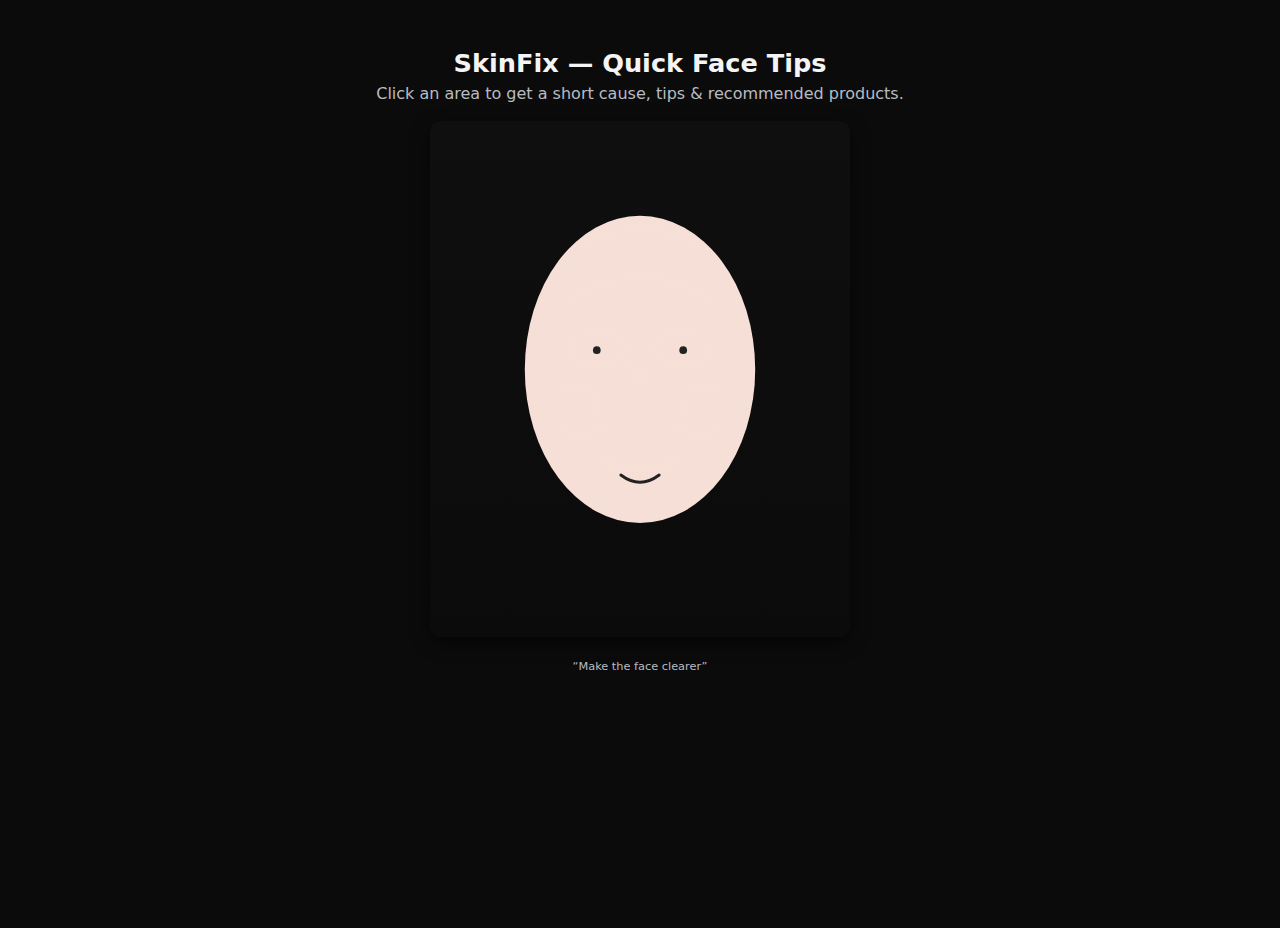
<file: main.html>
<!doctype html>
<html lang="en">
<head>
  <meta charset="utf-8" />
  <title>SkinFix — Quick Face Tips</title>
  <meta name="viewport" content="width=device-width,initial-scale=1" />
  <link rel="stylesheet" href="style.css" />
</head>
<body>
  <div class="app">
    <header>
      <h1>SkinFix — Quick Face Tips</h1>
      <p>Click an area to get a short cause, tips & recommended products.</p>
    </header>

    <main>
      <div class="face-wrap">
        <!-- Simple SVG face with clickable regions -->
        <svg id="faceSvg" viewBox="0 0 400 500" xmlns="http://www.w3.org/2000/svg">
          <!-- skin background -->
          <rect width="100%" height="100%" fill="transparent"/>
          <!-- face shape -->
          <ellipse cx="200" cy="240" rx="120" ry="160" fill="#f6dfd6"/>
          
          <!-- forehead region -->
          <path id="forehead" class="region" d="M120,120 Q200,70 280,120 L280,170 Q200,120 120,170 Z" />
          
          <!-- left eye area -->
          <ellipse id="left-eye" class="region" cx="155" cy="220" rx="30" ry="18"/>
          <!-- right eye area -->
          <ellipse id="right-eye" class="region" cx="245" cy="220" rx="30" ry="18"/>

          <!-- nose area -->
          <path id="nose" class="region" d="M190,235 Q200,270 210,235 Q200,250 190,235 Z"/>

          <!-- left cheek -->
          <path id="left-cheek" class="region" d="M120,260 Q150,240 160,300 Q140,320 120,300 Z"/>

          <!-- right cheek -->
          <path id="right-cheek" class="region" d="M280,260 Q250,240 240,300 Q260,320 280,300 Z"/>

          <!-- mouth/chin -->
          <path id="mouth" class="region" d="M160,330 Q200,360 240,330 Q200,380 160,330 Z"/>

          <!-- simple facial features (non-interactive) -->
          <circle cx="155" cy="220" r="4" fill="#222"/>
          <circle cx="245" cy="220" r="4" fill="#222"/>
          <path d="M180 350 Q200 365 220 350" stroke="#222" stroke-width="3" fill="none" stroke-linecap="round"/>
        </svg>
      </div>

      <aside id="card" class="card hidden" role="dialog" aria-hidden="true">
        <button id="closeBtn" class="close">×</button>
        <h2 id="cardTitle">Area</h2>
        <p id="cardCause" class="muted"></p>

        <h3>Quick tips</h3>
        <ul id="cardTips"></ul>

        <h3>Recommended</h3>
        <div id="cardProducts" class="products"></div>
      </aside>
    </main>

    <footer>
      <small>“Make the face clearer”</small>
    </footer>
  </div>

  <script src="app.js"></script>
</body>
</html>
</file>
<file: style.css>
:root{
  --bg:#0b0b0c;
  --panel:#111214;
  --text:#f4f4f5;
  --muted:#b8bbc0;
  --accent:#ff7a59;
  --card:#121214;
}

*{box-sizing:border-box}
html,body{height:100%}
body{
  margin:0;
  font-family:Inter, system-ui, -apple-system, "Segoe UI", Roboto, "Helvetica Neue", Arial;
  background:var(--bg);
  color:var(--text);
  -webkit-font-smoothing:antialiased;
  -moz-osx-font-smoothing:grayscale;
}

.app{max-width:980px;margin:28px auto;padding:20px;}

header{text-align:center;margin-bottom:18px}
header h1{margin:0;font-size:1.6rem}
header p{margin:6px 0 0;color:var(--muted)}

main{display:flex;gap:24px;align-items:flex-start;justify-content:center}
.face-wrap{
  width:420px;
  max-width:48%;
  display:flex;
  align-items:center;
  justify-content:center;
  background:linear-gradient(180deg,#0f0f10, #0b0b0c);
  padding:18px;
  border-radius:12px;
  box-shadow:0 6px 18px rgba(0,0,0,0.6);
}

svg{width:100%;height:auto;display:block;}

/* region base style - invisible fill but with pointer */
.region{
  fill: transparent;
  stroke: rgba(255,255,255,0.04);
  cursor: pointer;
  transition: fill .12s, stroke .12s;
}

.region:hover{
  fill: rgba(255,255,255,0.03);
  stroke: rgba(255,255,255,0.08);
}

/* card */
.card{
  width:420px;
  max-width:48%;
  background:var(--card);
  border-radius:12px;
  padding:18px;
  box-shadow:0 8px 30px rgba(0,0,0,0.6);
  position:relative;
}

.hidden{display:none}

.close{
  position:absolute;
  right:12px;
  top:10px;
  background:transparent;
  color:var(--muted);
  border:0;
  font-size:22px;
  cursor:pointer;
}

.card h2{margin:6px 0 0;font-size:1.25rem}
.muted{color:var(--muted);font-size:.95rem;margin-top:6px}
.card ul{padding-left:18px}
.products{display:flex;flex-direction:column;gap:10px;margin-top:8px}
.product{
  background:linear-gradient(180deg, rgba(255,255,255,0.02), rgba(255,255,255,0.01));
  padding:10px;border-radius:8px;display:flex;align-items:center;gap:12px;
}
.product .meta{flex:1}
.product a{color:var(--accent);text-decoration:none;font-weight:600}
.product small{display:block;color:var(--muted);margin-top:4px}

footer{text-align:center;margin-top:20px;color:var(--muted);font-size:.85rem}
@media (max-width:900px){
  main{flex-direction:column;align-items:center}
  .face-wrap,.card{max-width:92%;width:92%}
}
</file>
